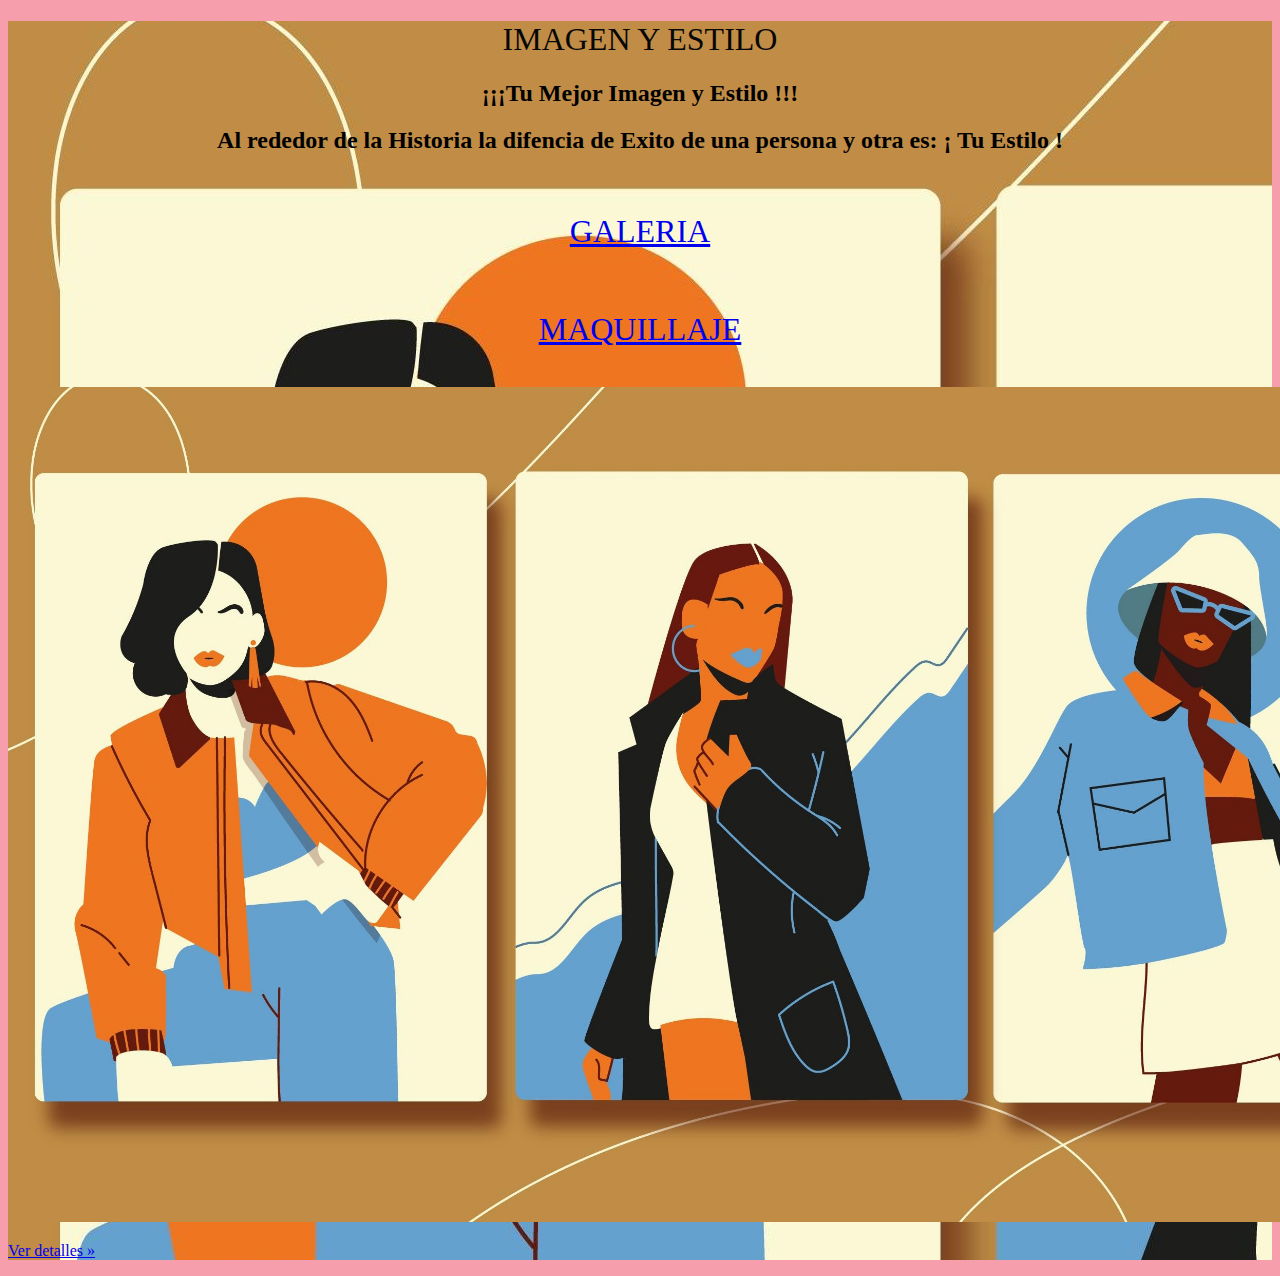
<file: index.html>
<!DOCTYPE html>
<html lang="en">
<head>
    <link href="https://cdn.jsdelivr.net/npm/bootstrap@5.1.3/dist/css/bootstrap.min.css" rel="stylesheet" integrity="sha384-1BmE4kWBq78iYhFldvKuhfTAU6auU8tT94WrHftjDbrCEXSU1oBoqyl2QvZ6jIW3" crossorigin="anonymous">




    <meta charset="UTF-8">
    <meta http-equiv="X-UA-Compatible" content="IE=edge">
    <meta name="viewport" content="width=device-width, initial-scale=1.0">
    <link rel="stylesheet" href="css/Style.css">
    <title>Mi Primera Pagina</title>
</head>
<body background="imagenes/Estilo.jpg" width="100%">
    <h1>IMAGEN Y ESTILO</h1>
    <H2>¡¡¡Tu Mejor Imagen y Estilo !!!</H2>
    <h2>Al rededor de la Historia la difencia de Exito de una persona y otra es: ¡ Tu Estilo !</h2>

<br>
<h1>
<a href="galeria.html">GALERIA</a></h1>
<br>
<h1>
<a href="Inicio.html">MAQUILLAJE</a> </h1>
<br>
<center> <img src="imagenes/Estilo.jpg" alt="1500" width="1500"> 
</center>



<p><a class="btn btn-secondary" href="#">Ver detalles &raquo;</a></p>


</body>
</html>
</file>
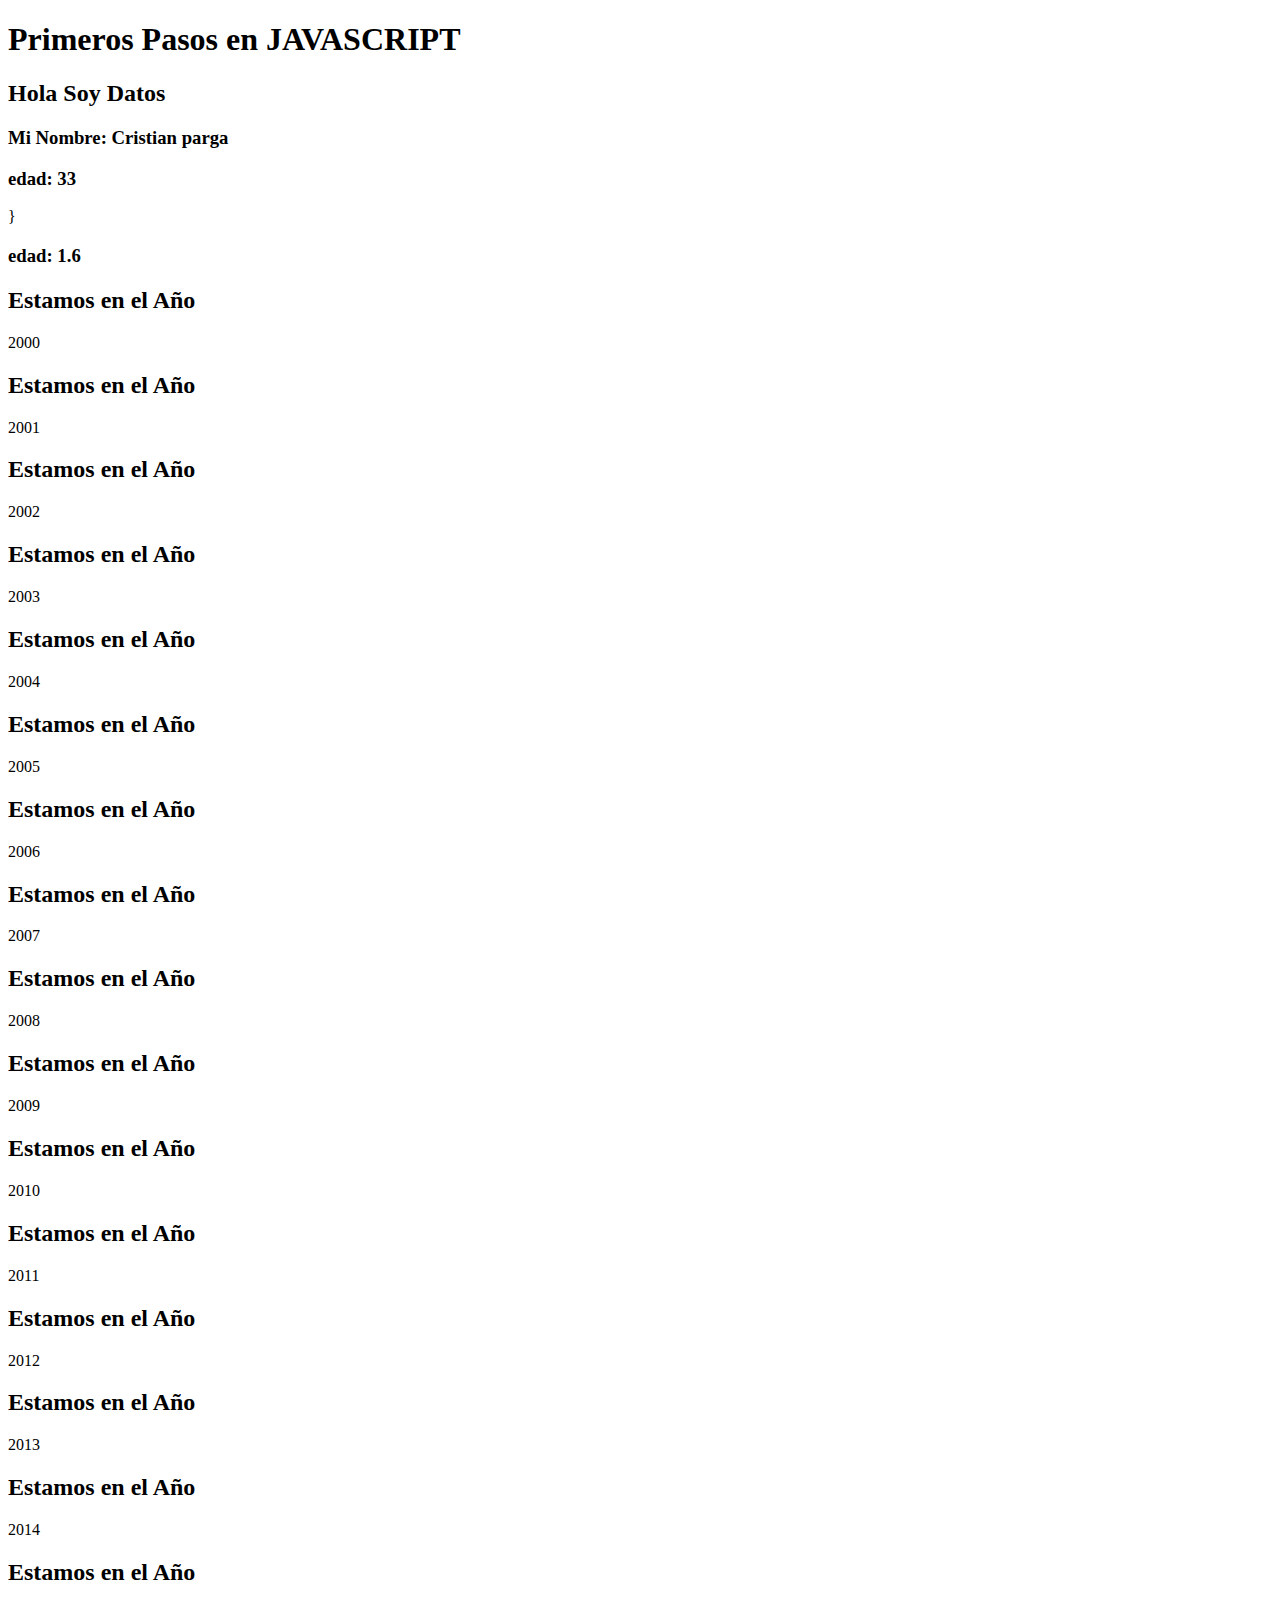
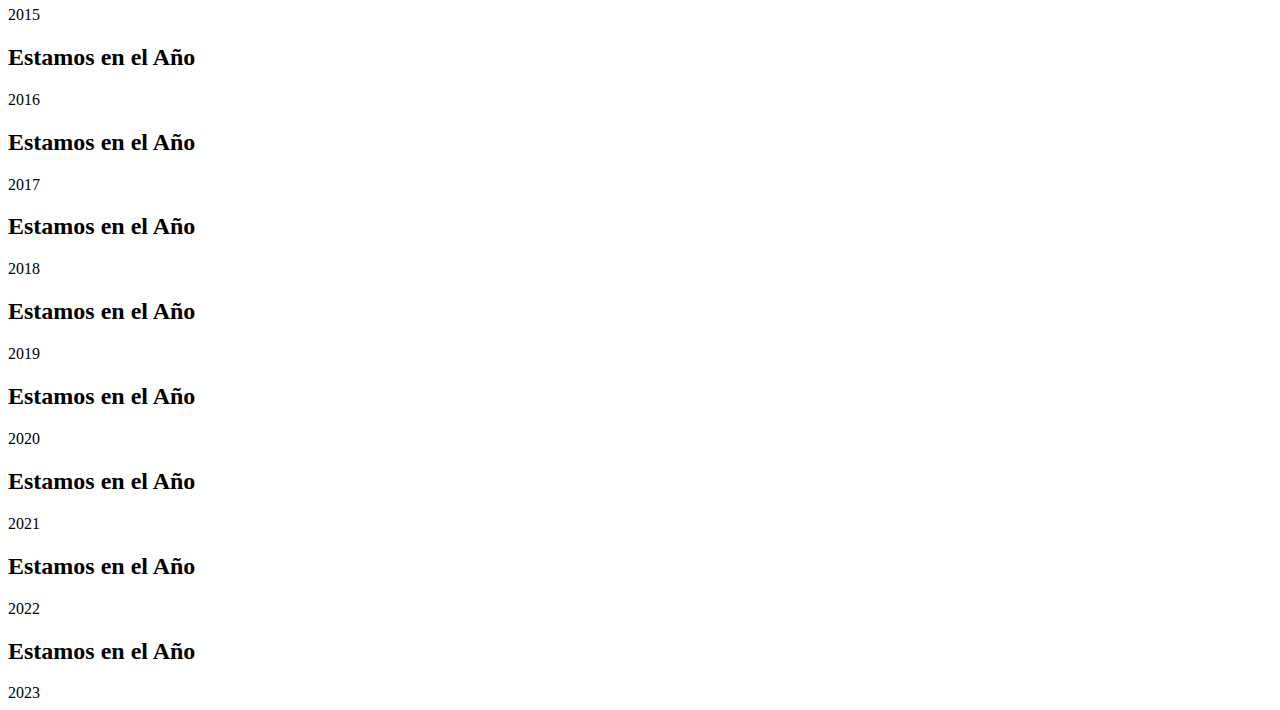
<file: javascript.html>
<!DOCTYPE html>
<html lang="en">
<head>
    <meta charset="UTF-8">
    <meta http-equiv="X-UA-Compatible" content="IE=edge">
    <meta name="viewport" content="width=device-width, initial-scale=1.0">
    <title>JAVASCRIPT</title>
</head>
<body>
    <H1>Primeros Pasos en JAVASCRIPT</H1>

    <div id="datos"></div>
    <script src="main.js" type="text/JAVASCRIPT"> </script>
</body>
</html>
</file>
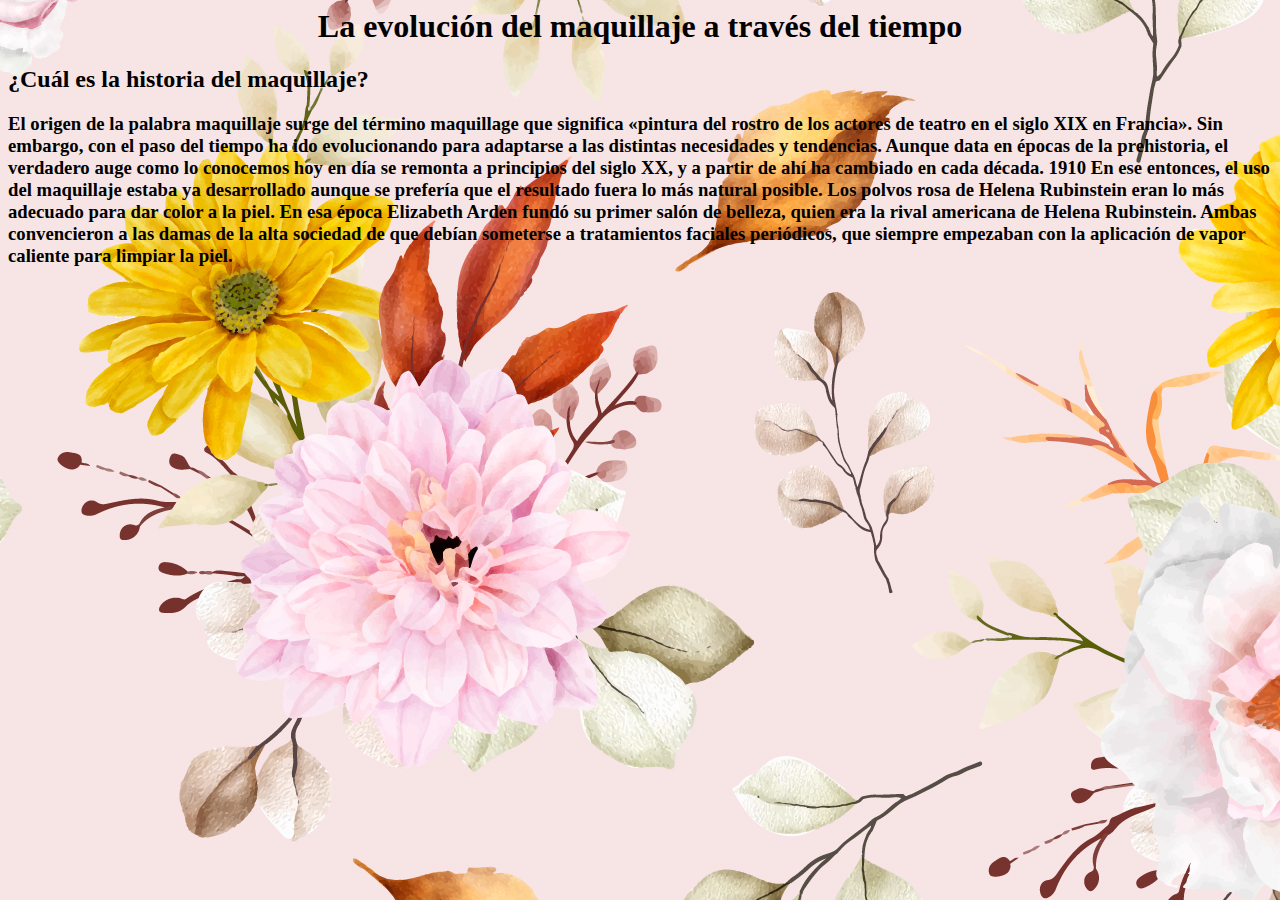
<file: Volver.html>
<HTml:5>
    <!DOCTYPE html>
    <html lang="en">
    <head>
        <meta charset="UTF-8">
        <meta http-equiv="X-UA-Compatible" content="IE=edge">
        <meta name="viewport" content="width=device-width, initial-scale=1.0">
        <title>Inicio</title>
    </head>
    <body background="imagenes/ima7.jpg" width="50%">
        

    
    
    <center><H1>La evolución del maquillaje a través del tiempo</H1></center>
    <H2>¿Cuál es la historia del maquillaje?</H2>

    <H3>
        El origen de la palabra maquillaje surge del término maquillage que significa «pintura del rostro de los actores de teatro en el siglo XIX en Francia». Sin embargo, con el paso del tiempo ha ido evolucionando para adaptarse a las distintas necesidades y tendencias. Aunque data en épocas de la prehistoria, el verdadero auge como lo conocemos hoy en día se remonta a principios del siglo XX, y a partir de ahí ha cambiado en cada década.
        
        1910
        En ese entonces, el uso del maquillaje estaba ya desarrollado aunque se prefería que el resultado fuera lo más natural posible. Los polvos rosa de Helena Rubinstein eran lo más adecuado para dar color a la piel. En esa época Elizabeth Arden fundó su primer salón de belleza, quien era la rival americana de Helena Rubinstein. Ambas convencieron a las damas de la alta sociedad de que debían someterse a tratamientos faciales periódicos, que siempre empezaban con la aplicación de vapor caliente para limpiar la piel.</H3>
    

    

    

    </body>

    </HTml:5>
</file>
<file: css/Style.css>
html {background-color: rgb(247, 158, 173) ;}

h1 {color: rgb(7, 7, 7);
    font-weight: 300;
text-align: center;}
h2 {text-align: center;}
h5{text-align: center;}

a:hover{ color: rgb(93, 241, 241);}
</file>
